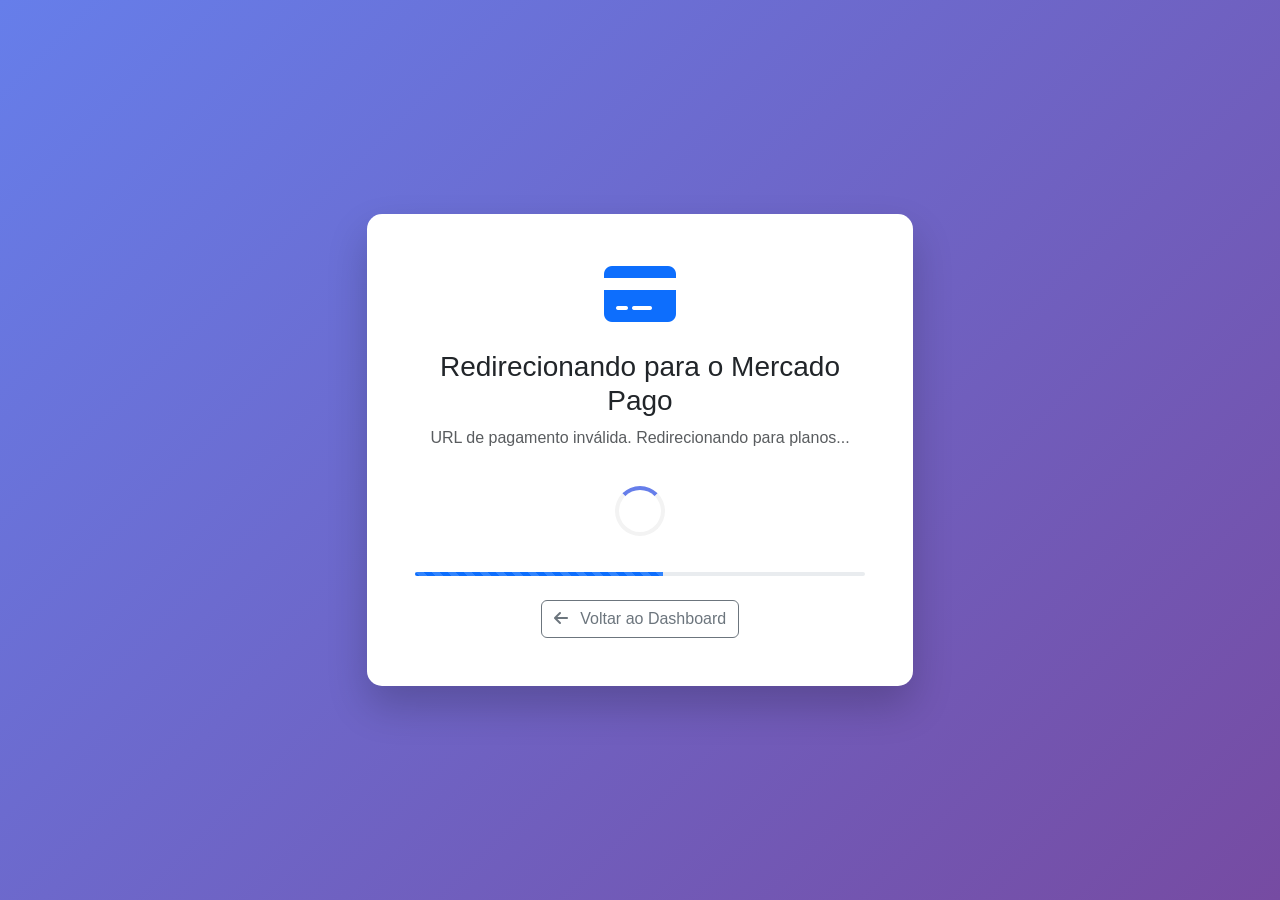
<file: frontend/checkout.html>
<!DOCTYPE html>
<html lang="pt-BR">
<head>
    <meta charset="UTF-8">
    <meta name="viewport" content="width=device-width, initial-scale=1.0">
    <title>Redirecionando... - AutoAnalytics</title>
    
    <!-- Bootstrap 5 -->
    <link href="https://cdn.jsdelivr.net/npm/bootstrap@5.3.0/dist/css/bootstrap.min.css" rel="stylesheet">
    
    <!-- Font Awesome -->
    <link rel="stylesheet" href="https://cdnjs.cloudflare.com/ajax/libs/font-awesome/6.4.0/css/all.min.css">
    
    <style>
        body {
            background: linear-gradient(135deg, #667eea 0%, #764ba2 100%);
            min-height: 100vh;
            display: flex;
            align-items: center;
            justify-content: center;
            font-family: 'Segoe UI', Tahoma, Geneva, Verdana, sans-serif;
        }
        
        .card {
            border: none;
            border-radius: 15px;
            box-shadow: 0 20px 40px rgba(0,0,0,0.2);
        }
        
        .loader {
            border: 4px solid #f3f3f3;
            border-top: 4px solid #667eea;
            border-radius: 50%;
            width: 50px;
            height: 50px;
            animation: spin 1s linear infinite;
            margin: 20px auto;
        }
        
        @keyframes spin {
            0% { transform: rotate(0deg); }
            100% { transform: rotate(360deg); }
        }
        
        .btn-outline-secondary:hover {
            background: linear-gradient(135deg, #667eea 0%, #764ba2 100%);
            border-color: transparent;
            color: white;
        }
        
        .progress-bar {
            transition: width 0.5s ease;
        }
        
        #timeoutMessage {
            animation: fadeIn 0.5s ease-out;
        }
        
        @keyframes fadeIn {
            from { opacity: 0; transform: translateY(10px); }
            to { opacity: 1; transform: translateY(0); }
        }
    </style>
</head>
<body>
    <div class="container">
        <div class="row justify-content-center">
            <div class="col-md-6">
                <div class="card text-center p-5">
                    <i class="fas fa-credit-card fa-4x text-primary mb-4"></i>
                    <h3>Redirecionando para o Mercado Pago</h3>
                    <p class="text-muted" id="statusMessage">Aguarde um momento...</p>
                    
                    <div class="loader" id="loader"></div>
                    
                    <!-- Barra de progresso -->
                    <div class="progress mt-3" style="height: 4px;" id="progressContainer">
                        <div class="progress-bar progress-bar-striped" id="progressBar" style="width: 0%"></div>
                    </div>
                    
                    <div class="mt-4">
                        <a href="/dashboard" class="btn btn-outline-secondary" id="backButton">
                            <i class="fas fa-arrow-left me-2"></i>
                            Voltar ao Dashboard
                        </a>
                    </div>
                    
                    <!-- Mensagem de timeout (inicialmente oculta) -->
                    <div id="timeoutMessage" style="display: none;" class="mt-3">
                        <div class="alert alert-warning text-center">
                            <i class="fas fa-clock me-2"></i>
                            <strong>Demorando muito?</strong><br>
                            <small>O redirecionamento pode estar bloqueado. Clique no botão abaixo se o navegador não redirecionar automaticamente.</small>
                            <div class="mt-2">
                                <button class="btn btn-sm btn-warning" id="manualRedirectBtn">
                                    <i class="fas fa-external-link-alt me-1"></i>
                                    Tentar redirecionar manualmente
                                </button>
                            </div>
                        </div>
                    </div>
                </div>
            </div>
        </div>
    </div>

    <script>
        // 🔒 Função de sanitização segura
        function sanitizeURL(url) {
            if (!url || typeof url !== 'string') return null;
            // Permitir apenas URLs http/https relativas ou absolutas
            if (url.startsWith('http://') || url.startsWith('https://') || url.startsWith('/')) {
                // Bloquear URLs maliciosas
                const dangerous = ['javascript:', 'data:', 'vbscript:', 'file:'];
                for (const d of dangerous) {
                    if (url.toLowerCase().includes(d)) {
                        console.warn('URL bloqueada por segurança:', d);
                        return null;
                    }
                }
                return url;
            }
            return null;
        }
        
        // 🔒 Função para definir texto de forma segura
        function setSafeText(elementId, text) {
            const element = document.getElementById(elementId);
            if (element) {
                element.textContent = text;
            }
        }
        
        // Obter URL do checkout da URL de forma segura
        const urlParams = new URLSearchParams(window.location.search);
        const rawCheckoutUrl = urlParams.get('url');
        const checkoutUrl = sanitizeURL(rawCheckoutUrl);
        
        let redirectTimeout;
        let progressInterval;
        let progress = 0;
        
        // Atualizar barra de progresso
        function startProgress() {
            progressInterval = setInterval(() => {
                if (progress < 90) {
                    progress += 5;
                    const progressBar = document.getElementById('progressBar');
                    if (progressBar) {
                        progressBar.style.width = `${progress}%`;
                    }
                }
            }, 100);
        }
        
        function stopProgress() {
            if (progressInterval) {
                clearInterval(progressInterval);
                progressInterval = null;
            }
            const progressBar = document.getElementById('progressBar');
            if (progressBar) {
                progressBar.style.width = '100%';
            }
        }
        
        function showTimeoutMessage() {
            const timeoutMsg = document.getElementById('timeoutMessage');
            if (timeoutMsg) {
                timeoutMsg.style.display = 'block';
            }
            setSafeText('statusMessage', 'O redirecionamento está demorando mais que o esperado...');
        }
        
        function performRedirect(url) {
            if (!url) return false;
            
            try {
                // Limpar timers
                if (redirectTimeout) {
                    clearTimeout(redirectTimeout);
                    redirectTimeout = null;
                }
                stopProgress();
                
                setSafeText('statusMessage', 'Redirecionando...');
                
                // Redirecionar
                window.location.href = url;
                return true;
            } catch (error) {
                console.error('Erro no redirecionamento:', error);
                setSafeText('statusMessage', 'Erro ao redirecionar. Clique no botão abaixo.');
                return false;
            }
        }
        
        if (checkoutUrl) {
            console.log('✅ URL de checkout válida encontrada');
            setSafeText('statusMessage', 'Preparando redirecionamento...');
            startProgress();
            
            // Redirecionar após 2 segundos
            redirectTimeout = setTimeout(() => {
                performRedirect(checkoutUrl);
            }, 2000);
            
            // Mostrar mensagem de timeout após 5 segundos (se ainda não redirecionou)
            setTimeout(() => {
                const currentUrl = window.location.href;
                if (currentUrl.includes('checkout.html') && !currentUrl.includes('checkout')) {
                    showTimeoutMessage();
                }
            }, 5000);
            
        } else {
            console.warn('❌ URL de checkout inválida ou ausente');
            setSafeText('statusMessage', 'URL de pagamento inválida. Redirecionando para planos...');
            startProgress();
            
            // Se não tiver URL, voltar para planos após 3 segundos
            redirectTimeout = setTimeout(() => {
                window.location.href = '/planos';
            }, 3000);
        }
        
        // Evento para redirecionamento manual
        const manualBtn = document.getElementById('manualRedirectBtn');
        if (manualBtn && checkoutUrl) {
            manualBtn.addEventListener('click', function() {
                performRedirect(checkoutUrl);
            });
        }
        
        // Limpar timers ao sair da página
        window.addEventListener('beforeunload', function() {
            if (redirectTimeout) {
                clearTimeout(redirectTimeout);
            }
            if (progressInterval) {
                clearInterval(progressInterval);
            }
        });
        
        // Botão voltar com segurança
        const backButton = document.getElementById('backButton');
        if (backButton) {
            backButton.addEventListener('click', function(e) {
                if (redirectTimeout) {
                    clearTimeout(redirectTimeout);
                }
                if (progressInterval) {
                    clearInterval(progressInterval);
                }
                // Redirecionamento seguro
                window.location.href = '/dashboard';
            });
        }
    </script>
</body>
</html>
</file>
